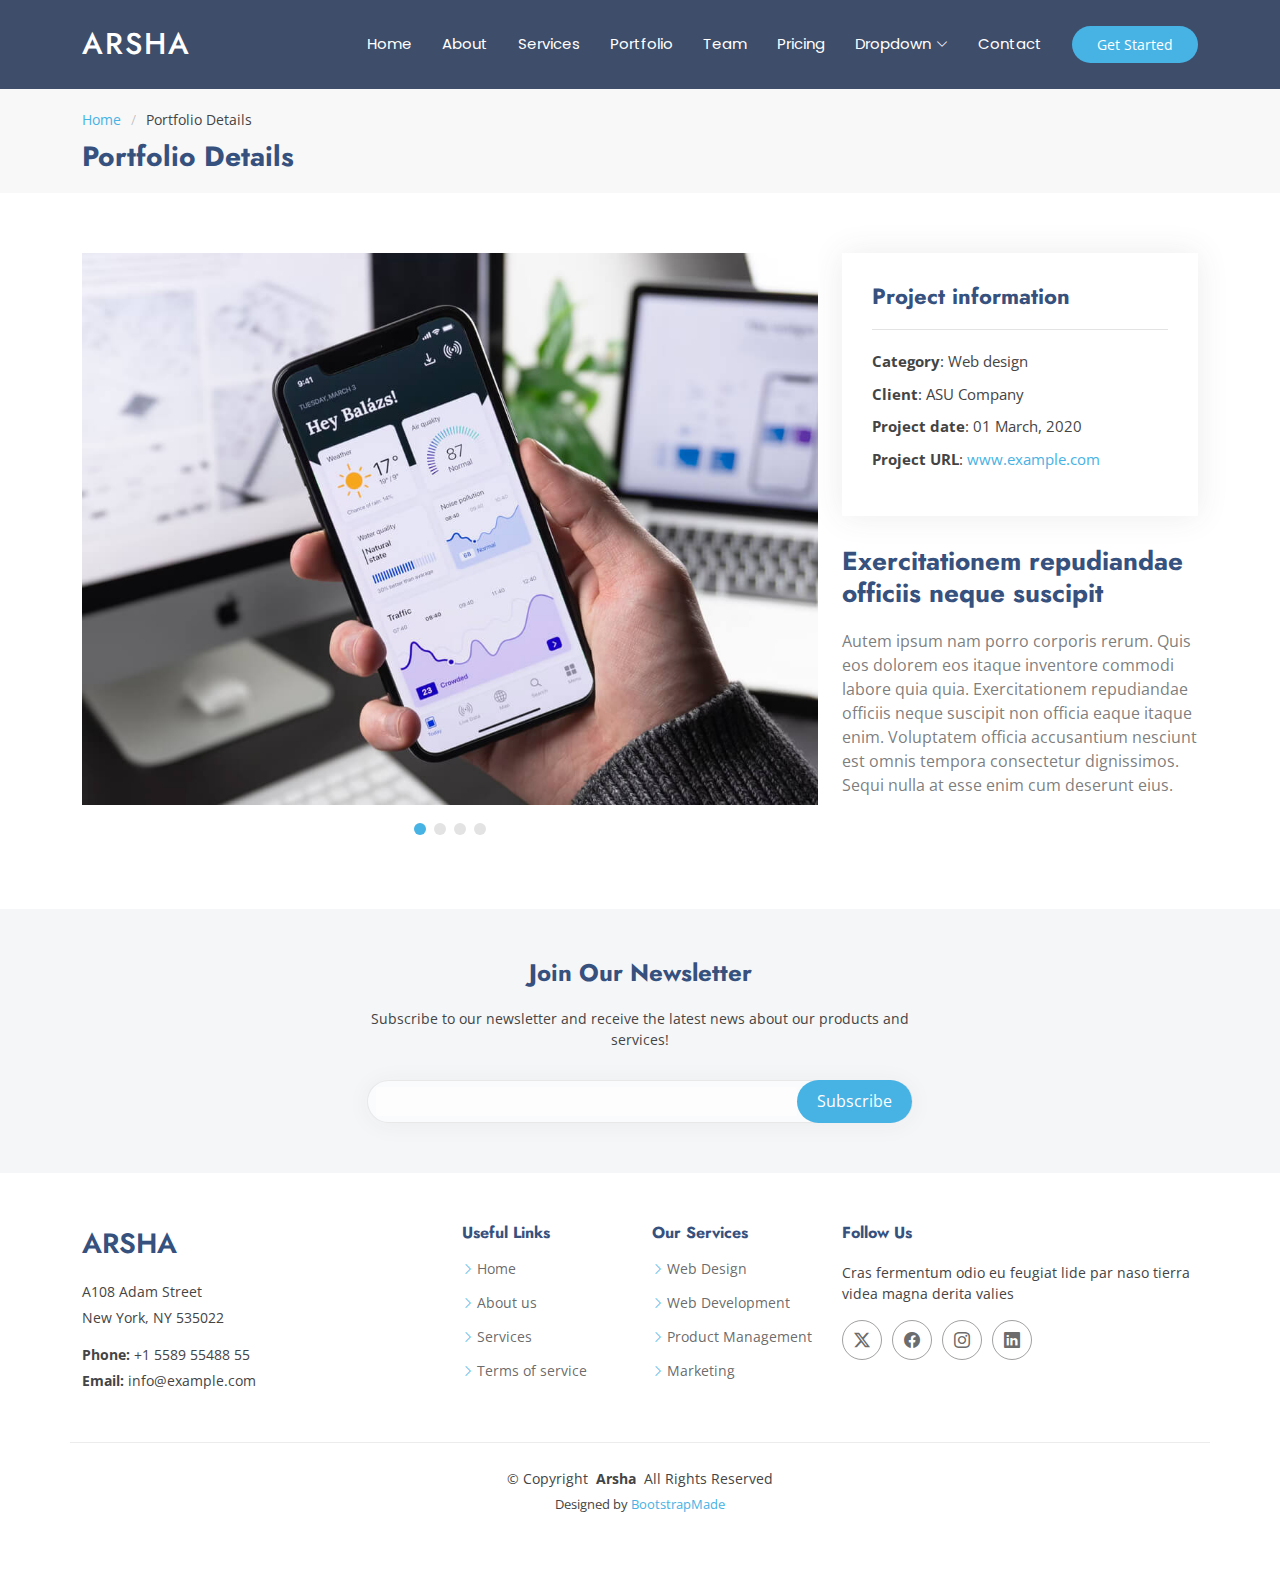
<file: portfolio-details.html>
<!DOCTYPE html>
<html lang="en">

<head>
  <meta charset="utf-8">
  <meta content="width=device-width, initial-scale=1.0" name="viewport">
  <title>Portfolio Details - Arsha Bootstrap Template</title>
  <meta content="" name="description">
  <meta content="" name="keywords">

  <!-- Favicons -->
  <link href="assets/img/favicon.png" rel="icon">
  <link href="assets/img/apple-touch-icon.png" rel="apple-touch-icon">

  <!-- Fonts -->
  <link href="https://fonts.googleapis.com" rel="preconnect">
  <link href="https://fonts.gstatic.com" rel="preconnect" crossorigin>
  <link href="https://fonts.googleapis.com/css2?family=Open+Sans:ital,wght@0,300;0,400;0,500;0,600;0,700;0,800;1,300;1,400;1,500;1,600;1,700;1,800&family=Poppins:ital,wght@0,100;0,200;0,300;0,400;0,500;0,600;0,700;0,800;0,900;1,100;1,200;1,300;1,400;1,500;1,600;1,700;1,800;1,900&family=Jost:ital,wght@0,100;0,200;0,300;0,400;0,500;0,600;0,700;0,800;0,900;1,100;1,200;1,300;1,400;1,500;1,600;1,700;1,800;1,900&display=swap" rel="stylesheet">

  <!-- Vendor CSS Files -->
  <link href="assets/vendor/bootstrap/css/bootstrap.min.css" rel="stylesheet">
  <link href="assets/vendor/bootstrap-icons/bootstrap-icons.css" rel="stylesheet">
  <link href="assets/vendor/aos/aos.css" rel="stylesheet">
  <link href="assets/vendor/glightbox/css/glightbox.min.css" rel="stylesheet">
  <link href="assets/vendor/swiper/swiper-bundle.min.css" rel="stylesheet">

  <!-- Main CSS File -->
  <link href="assets/css/main.css" rel="stylesheet">

  <!-- =======================================================
  * Template Name: Arsha
  * Template URL: https://bootstrapmade.com/arsha-free-bootstrap-html-template-corporate/
  * Updated: May 18 2024 with Bootstrap v5.3.3
  * Author: BootstrapMade.com
  * License: https://bootstrapmade.com/license/
  ======================================================== -->
</head>

<body class="portfolio-details-page">

  <header id="header" class="header d-flex align-items-center sticky-top">
    <div class="container-fluid container-xl position-relative d-flex align-items-center">

      <a href="index.html" class="logo d-flex align-items-center me-auto">
        <!-- Uncomment the line below if you also wish to use an image logo -->
        <!-- <img src="assets/img/logo.png" alt=""> -->
        <h1 class="sitename">Arsha</h1>
      </a>

      <nav id="navmenu" class="navmenu">
        <ul>
          <li><a href="#hero" class="">Home</a></li>
          <li><a href="#about">About</a></li>
          <li><a href="#services">Services</a></li>
          <li><a href="#portfolio">Portfolio</a></li>
          <li><a href="#team">Team</a></li>
          <li><a href="#pricing">Pricing</a></li>
          <li class="dropdown"><a href="#"><span>Dropdown</span> <i class="bi bi-chevron-down toggle-dropdown"></i></a>
            <ul>
              <li><a href="#">Dropdown 1</a></li>
              <li class="dropdown"><a href="#"><span>Deep Dropdown</span> <i class="bi bi-chevron-down toggle-dropdown"></i></a>
                <ul>
                  <li><a href="#">Deep Dropdown 1</a></li>
                  <li><a href="#">Deep Dropdown 2</a></li>
                  <li><a href="#">Deep Dropdown 3</a></li>
                  <li><a href="#">Deep Dropdown 4</a></li>
                  <li><a href="#">Deep Dropdown 5</a></li>
                </ul>
              </li>
              <li><a href="#">Dropdown 2</a></li>
              <li><a href="#">Dropdown 3</a></li>
              <li><a href="#">Dropdown 4</a></li>
            </ul>
          </li>
          <li><a href="#contact">Contact</a></li>
        </ul>
        <i class="mobile-nav-toggle d-xl-none bi bi-list"></i>
      </nav>

      <a class="btn-getstarted" href="#about">Get Started</a>

    </div>
  </header>

  <main class="main">

    <!-- Page Title -->
    <div class="page-title" data-aos="fade">
      <div class="container">
        <nav class="breadcrumbs">
          <ol>
            <li><a href="index.html">Home</a></li>
            <li class="current">Portfolio Details</li>
          </ol>
        </nav>
        <h1>Portfolio Details</h1>
      </div>
    </div><!-- End Page Title -->

    <!-- Portfolio Details Section -->
    <section id="portfolio-details" class="portfolio-details section">

      <div class="container" data-aos="fade-up" data-aos-delay="100">

        <div class="row gy-4">

          <div class="col-lg-8">
            <div class="portfolio-details-slider swiper">

              <script type="application/json" class="swiper-config">
                {
                  "loop": true,
                  "speed": 600,
                  "autoplay": {
                    "delay": 5000
                  },
                  "slidesPerView": "auto",
                  "pagination": {
                    "el": ".swiper-pagination",
                    "type": "bullets",
                    "clickable": true
                  }
                }
              </script>

              <div class="swiper-wrapper align-items-center">

                <div class="swiper-slide">
                  <img src="assets/img/portfolio/app-1.jpg" alt="">
                </div>

                <div class="swiper-slide">
                  <img src="assets/img/portfolio/product-1.jpg" alt="">
                </div>

                <div class="swiper-slide">
                  <img src="assets/img/portfolio/branding-1.jpg" alt="">
                </div>

                <div class="swiper-slide">
                  <img src="assets/img/portfolio/books-1.jpg" alt="">
                </div>

              </div>
              <div class="swiper-pagination"></div>
            </div>
          </div>

          <div class="col-lg-4">
            <div class="portfolio-info" data-aos="fade-up" data-aos-delay="200">
              <h3>Project information</h3>
              <ul>
                <li><strong>Category</strong>: Web design</li>
                <li><strong>Client</strong>: ASU Company</li>
                <li><strong>Project date</strong>: 01 March, 2020</li>
                <li><strong>Project URL</strong>: <a href="#">www.example.com</a></li>
              </ul>
            </div>
            <div class="portfolio-description" data-aos="fade-up" data-aos-delay="300">
              <h2>Exercitationem repudiandae officiis neque suscipit</h2>
              <p>
                Autem ipsum nam porro corporis rerum. Quis eos dolorem eos itaque inventore commodi labore quia quia. Exercitationem repudiandae officiis neque suscipit non officia eaque itaque enim. Voluptatem officia accusantium nesciunt est omnis tempora consectetur dignissimos. Sequi nulla at esse enim cum deserunt eius.
              </p>
            </div>
          </div>

        </div>

      </div>

    </section><!-- /Portfolio Details Section -->

  </main>

  <footer id="footer" class="footer">

    <div class="footer-newsletter">
      <div class="container">
        <div class="row justify-content-center text-center">
          <div class="col-lg-6">
            <h4>Join Our Newsletter</h4>
            <p>Subscribe to our newsletter and receive the latest news about our products and services!</p>
            <form action="../forms/newsletter.php" method="post" class="php-email-form">
              <div class="newsletter-form"><input type="email" name="email"><input type="submit" value="Subscribe"></div>
              <div class="loading">Loading</div>
              <div class="error-message"></div>
              <div class="sent-message">Your subscription request has been sent. Thank you!</div>
            </form>
          </div>
        </div>
      </div>
    </div>

    <div class="container footer-top">
      <div class="row gy-4">
        <div class="col-lg-4 col-md-6 footer-about">
          <a href="index.html" class="d-flex align-items-center">
            <span class="sitename">Arsha</span>
          </a>
          <div class="footer-contact pt-3">
            <p>A108 Adam Street</p>
            <p>New York, NY 535022</p>
            <p class="mt-3"><strong>Phone:</strong> <span>+1 5589 55488 55</span></p>
            <p><strong>Email:</strong> <span>info@example.com</span></p>
          </div>
        </div>

        <div class="col-lg-2 col-md-3 footer-links">
          <h4>Useful Links</h4>
          <ul>
            <li><i class="bi bi-chevron-right"></i> <a href="#">Home</a></li>
            <li><i class="bi bi-chevron-right"></i> <a href="#">About us</a></li>
            <li><i class="bi bi-chevron-right"></i> <a href="#">Services</a></li>
            <li><i class="bi bi-chevron-right"></i> <a href="#">Terms of service</a></li>
          </ul>
        </div>

        <div class="col-lg-2 col-md-3 footer-links">
          <h4>Our Services</h4>
          <ul>
            <li><i class="bi bi-chevron-right"></i> <a href="#">Web Design</a></li>
            <li><i class="bi bi-chevron-right"></i> <a href="#">Web Development</a></li>
            <li><i class="bi bi-chevron-right"></i> <a href="#">Product Management</a></li>
            <li><i class="bi bi-chevron-right"></i> <a href="#">Marketing</a></li>
          </ul>
        </div>

        <div class="col-lg-4 col-md-12">
          <h4>Follow Us</h4>
          <p>Cras fermentum odio eu feugiat lide par naso tierra videa magna derita valies</p>
          <div class="social-links d-flex">
            <a href=""><i class="bi bi-twitter-x"></i></a>
            <a href=""><i class="bi bi-facebook"></i></a>
            <a href=""><i class="bi bi-instagram"></i></a>
            <a href=""><i class="bi bi-linkedin"></i></a>
          </div>
        </div>

      </div>
    </div>

    <div class="container copyright text-center mt-4">
      <p>© <span>Copyright</span> <strong class="px-1 sitename">Arsha</strong> <span>All Rights Reserved</span></p>
      <div class="credits">
        <!-- All the links in the footer should remain intact. -->
        <!-- You can delete the links only if you've purchased the pro version. -->
        <!-- Licensing information: https://bootstrapmade.com/license/ -->
        <!-- Purchase the pro version with working PHP/AJAX contact form: [buy-url] -->
        Designed by <a href="https://bootstrapmade.com/">BootstrapMade</a>
      </div>
    </div>

  </footer>

  <!-- Scroll Top -->
  <a href="#" id="scroll-top" class="scroll-top d-flex align-items-center justify-content-center"><i class="bi bi-arrow-up-short"></i></a>

  <!-- Preloader -->
  <div id="preloader"></div>

  <!-- Vendor JS Files -->
  <script src="assets/vendor/bootstrap/js/bootstrap.bundle.min.js"></script>
  <script src="assets/vendor/php-email-form/validate.js"></script>
  <script src="assets/vendor/aos/aos.js"></script>
  <script src="assets/vendor/glightbox/js/glightbox.min.js"></script>
  <script src="assets/vendor/swiper/swiper-bundle.min.js"></script>
  <script src="assets/vendor/waypoints/noframework.waypoints.js"></script>
  <script src="assets/vendor/imagesloaded/imagesloaded.pkgd.min.js"></script>
  <script src="assets/vendor/isotope-layout/isotope.pkgd.min.js"></script>

  <!-- Main JS File -->
  <script src="assets/js/main.js"></script>

</body>

</html>
</file>
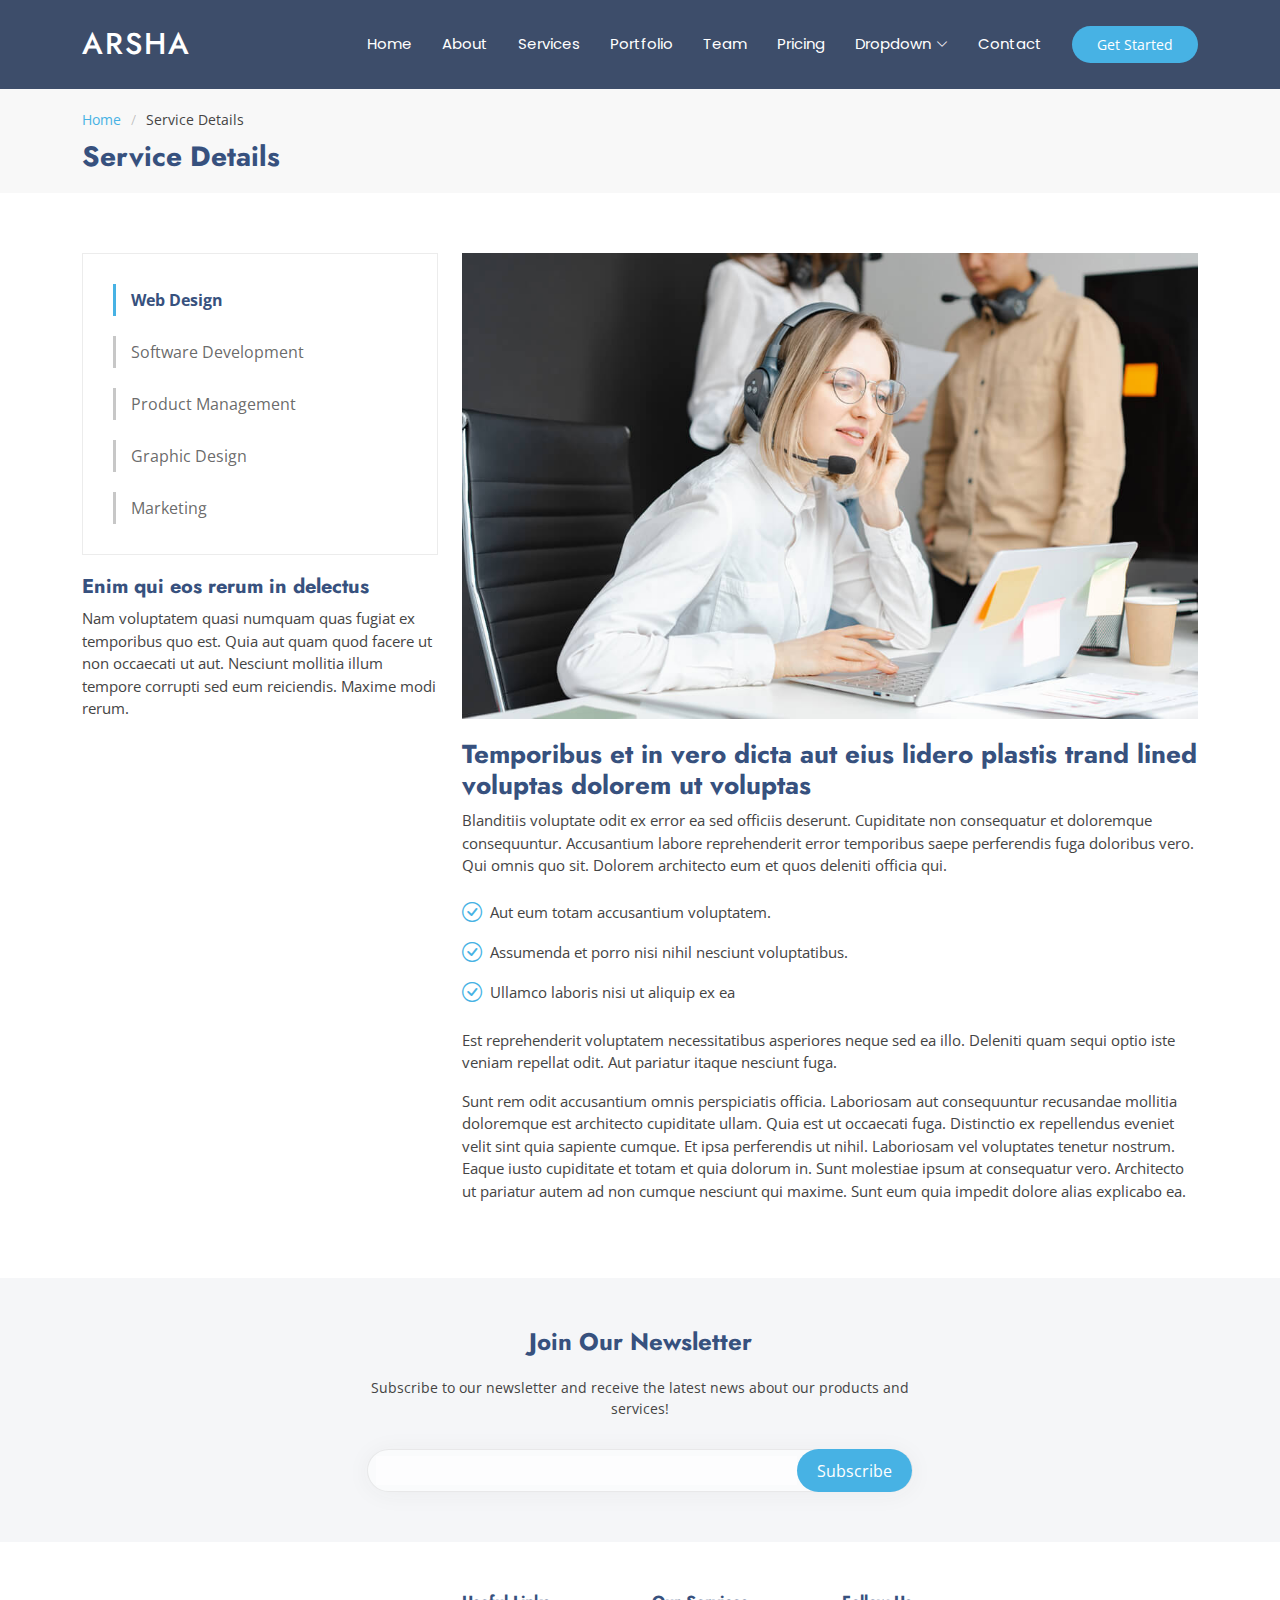
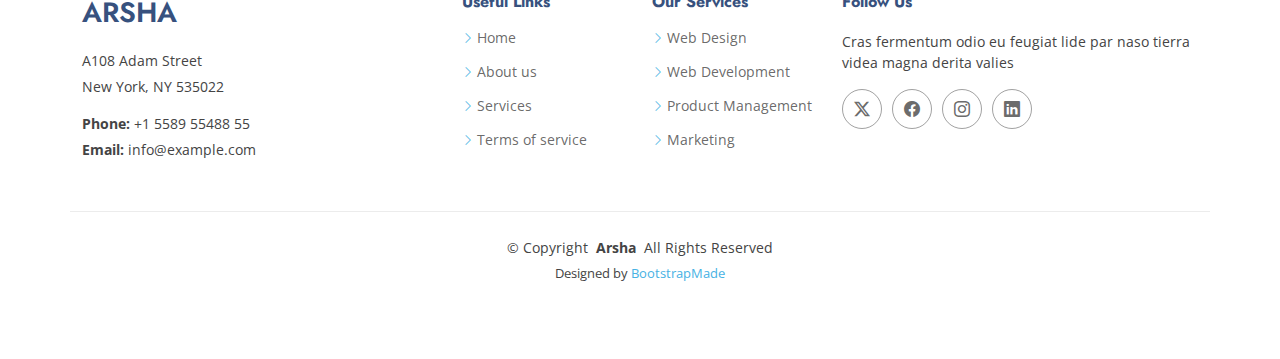
<file: service-details.html>
<!DOCTYPE html>
<html lang="en">

<head>
  <meta charset="utf-8">
  <meta content="width=device-width, initial-scale=1.0" name="viewport">
  <title>Service Details - Arsha Bootstrap Template</title>
  <meta content="" name="description">
  <meta content="" name="keywords">

  <!-- Favicons -->
  <link href="assets/img/favicon.png" rel="icon">
  <link href="assets/img/apple-touch-icon.png" rel="apple-touch-icon">

  <!-- Fonts -->
  <link href="https://fonts.googleapis.com" rel="preconnect">
  <link href="https://fonts.gstatic.com" rel="preconnect" crossorigin>
  <link href="https://fonts.googleapis.com/css2?family=Open+Sans:ital,wght@0,300;0,400;0,500;0,600;0,700;0,800;1,300;1,400;1,500;1,600;1,700;1,800&family=Poppins:ital,wght@0,100;0,200;0,300;0,400;0,500;0,600;0,700;0,800;0,900;1,100;1,200;1,300;1,400;1,500;1,600;1,700;1,800;1,900&family=Jost:ital,wght@0,100;0,200;0,300;0,400;0,500;0,600;0,700;0,800;0,900;1,100;1,200;1,300;1,400;1,500;1,600;1,700;1,800;1,900&display=swap" rel="stylesheet">

  <!-- Vendor CSS Files -->
  <link href="assets/vendor/bootstrap/css/bootstrap.min.css" rel="stylesheet">
  <link href="assets/vendor/bootstrap-icons/bootstrap-icons.css" rel="stylesheet">
  <link href="assets/vendor/aos/aos.css" rel="stylesheet">
  <link href="assets/vendor/glightbox/css/glightbox.min.css" rel="stylesheet">
  <link href="assets/vendor/swiper/swiper-bundle.min.css" rel="stylesheet">

  <!-- Main CSS File -->
  <link href="assets/css/main.css" rel="stylesheet">

  <!-- =======================================================
  * Template Name: Arsha
  * Template URL: https://bootstrapmade.com/arsha-free-bootstrap-html-template-corporate/
  * Updated: May 18 2024 with Bootstrap v5.3.3
  * Author: BootstrapMade.com
  * License: https://bootstrapmade.com/license/
  ======================================================== -->
</head>

<body class="service-details-page">

  <header id="header" class="header d-flex align-items-center sticky-top">
    <div class="container-fluid container-xl position-relative d-flex align-items-center">

      <a href="index.html" class="logo d-flex align-items-center me-auto">
        <!-- Uncomment the line below if you also wish to use an image logo -->
        <!-- <img src="assets/img/logo.png" alt=""> -->
        <h1 class="sitename">Arsha</h1>
      </a>

      <nav id="navmenu" class="navmenu">
        <ul>
          <li><a href="#hero" class="">Home</a></li>
          <li><a href="#about">About</a></li>
          <li><a href="#services">Services</a></li>
          <li><a href="#portfolio">Portfolio</a></li>
          <li><a href="#team">Team</a></li>
          <li><a href="#pricing">Pricing</a></li>
          <li class="dropdown"><a href="#"><span>Dropdown</span> <i class="bi bi-chevron-down toggle-dropdown"></i></a>
            <ul>
              <li><a href="#">Dropdown 1</a></li>
              <li class="dropdown"><a href="#"><span>Deep Dropdown</span> <i class="bi bi-chevron-down toggle-dropdown"></i></a>
                <ul>
                  <li><a href="#">Deep Dropdown 1</a></li>
                  <li><a href="#">Deep Dropdown 2</a></li>
                  <li><a href="#">Deep Dropdown 3</a></li>
                  <li><a href="#">Deep Dropdown 4</a></li>
                  <li><a href="#">Deep Dropdown 5</a></li>
                </ul>
              </li>
              <li><a href="#">Dropdown 2</a></li>
              <li><a href="#">Dropdown 3</a></li>
              <li><a href="#">Dropdown 4</a></li>
            </ul>
          </li>
          <li><a href="#contact">Contact</a></li>
        </ul>
        <i class="mobile-nav-toggle d-xl-none bi bi-list"></i>
      </nav>

      <a class="btn-getstarted" href="#about">Get Started</a>

    </div>
  </header>

  <main class="main">

    <!-- Page Title -->
    <div class="page-title" data-aos="fade">
      <div class="container">
        <nav class="breadcrumbs">
          <ol>
            <li><a href="index.html">Home</a></li>
            <li class="current">Service Details</li>
          </ol>
        </nav>
        <h1>Service Details</h1>
      </div>
    </div><!-- End Page Title -->

    <!-- Service Details Section -->
    <section id="service-details" class="service-details section">

      <div class="container">

        <div class="row gy-4">

          <div class="col-lg-4" data-aos="fade-up" data-aos-delay="100">
            <div class="services-list">
              <a href="#" class="active">Web Design</a>
              <a href="#">Software Development</a>
              <a href="#">Product Management</a>
              <a href="#">Graphic Design</a>
              <a href="#">Marketing</a>
            </div>

            <h4>Enim qui eos rerum in delectus</h4>
            <p>Nam voluptatem quasi numquam quas fugiat ex temporibus quo est. Quia aut quam quod facere ut non occaecati ut aut. Nesciunt mollitia illum tempore corrupti sed eum reiciendis. Maxime modi rerum.</p>
          </div>

          <div class="col-lg-8" data-aos="fade-up" data-aos-delay="200">
            <img src="assets/img/services.jpg" alt="" class="img-fluid services-img">
            <h3>Temporibus et in vero dicta aut eius lidero plastis trand lined voluptas dolorem ut voluptas</h3>
            <p>
              Blanditiis voluptate odit ex error ea sed officiis deserunt. Cupiditate non consequatur et doloremque consequuntur. Accusantium labore reprehenderit error temporibus saepe perferendis fuga doloribus vero. Qui omnis quo sit. Dolorem architecto eum et quos deleniti officia qui.
            </p>
            <ul>
              <li><i class="bi bi-check-circle"></i> <span>Aut eum totam accusantium voluptatem.</span></li>
              <li><i class="bi bi-check-circle"></i> <span>Assumenda et porro nisi nihil nesciunt voluptatibus.</span></li>
              <li><i class="bi bi-check-circle"></i> <span>Ullamco laboris nisi ut aliquip ex ea</span></li>
            </ul>
            <p>
              Est reprehenderit voluptatem necessitatibus asperiores neque sed ea illo. Deleniti quam sequi optio iste veniam repellat odit. Aut pariatur itaque nesciunt fuga.
            </p>
            <p>
              Sunt rem odit accusantium omnis perspiciatis officia. Laboriosam aut consequuntur recusandae mollitia doloremque est architecto cupiditate ullam. Quia est ut occaecati fuga. Distinctio ex repellendus eveniet velit sint quia sapiente cumque. Et ipsa perferendis ut nihil. Laboriosam vel voluptates tenetur nostrum. Eaque iusto cupiditate et totam et quia dolorum in. Sunt molestiae ipsum at consequatur vero. Architecto ut pariatur autem ad non cumque nesciunt qui maxime. Sunt eum quia impedit dolore alias explicabo ea.
            </p>
          </div>

        </div>

      </div>

    </section><!-- /Service Details Section -->

  </main>

  <footer id="footer" class="footer">

    <div class="footer-newsletter">
      <div class="container">
        <div class="row justify-content-center text-center">
          <div class="col-lg-6">
            <h4>Join Our Newsletter</h4>
            <p>Subscribe to our newsletter and receive the latest news about our products and services!</p>
            <form action="../forms/newsletter.php" method="post" class="php-email-form">
              <div class="newsletter-form"><input type="email" name="email"><input type="submit" value="Subscribe"></div>
              <div class="loading">Loading</div>
              <div class="error-message"></div>
              <div class="sent-message">Your subscription request has been sent. Thank you!</div>
            </form>
          </div>
        </div>
      </div>
    </div>

    <div class="container footer-top">
      <div class="row gy-4">
        <div class="col-lg-4 col-md-6 footer-about">
          <a href="index.html" class="d-flex align-items-center">
            <span class="sitename">Arsha</span>
          </a>
          <div class="footer-contact pt-3">
            <p>A108 Adam Street</p>
            <p>New York, NY 535022</p>
            <p class="mt-3"><strong>Phone:</strong> <span>+1 5589 55488 55</span></p>
            <p><strong>Email:</strong> <span>info@example.com</span></p>
          </div>
        </div>

        <div class="col-lg-2 col-md-3 footer-links">
          <h4>Useful Links</h4>
          <ul>
            <li><i class="bi bi-chevron-right"></i> <a href="#">Home</a></li>
            <li><i class="bi bi-chevron-right"></i> <a href="#">About us</a></li>
            <li><i class="bi bi-chevron-right"></i> <a href="#">Services</a></li>
            <li><i class="bi bi-chevron-right"></i> <a href="#">Terms of service</a></li>
          </ul>
        </div>

        <div class="col-lg-2 col-md-3 footer-links">
          <h4>Our Services</h4>
          <ul>
            <li><i class="bi bi-chevron-right"></i> <a href="#">Web Design</a></li>
            <li><i class="bi bi-chevron-right"></i> <a href="#">Web Development</a></li>
            <li><i class="bi bi-chevron-right"></i> <a href="#">Product Management</a></li>
            <li><i class="bi bi-chevron-right"></i> <a href="#">Marketing</a></li>
          </ul>
        </div>

        <div class="col-lg-4 col-md-12">
          <h4>Follow Us</h4>
          <p>Cras fermentum odio eu feugiat lide par naso tierra videa magna derita valies</p>
          <div class="social-links d-flex">
            <a href=""><i class="bi bi-twitter-x"></i></a>
            <a href=""><i class="bi bi-facebook"></i></a>
            <a href=""><i class="bi bi-instagram"></i></a>
            <a href=""><i class="bi bi-linkedin"></i></a>
          </div>
        </div>

      </div>
    </div>

    <div class="container copyright text-center mt-4">
      <p>© <span>Copyright</span> <strong class="px-1 sitename">Arsha</strong> <span>All Rights Reserved</span></p>
      <div class="credits">
        <!-- All the links in the footer should remain intact. -->
        <!-- You can delete the links only if you've purchased the pro version. -->
        <!-- Licensing information: https://bootstrapmade.com/license/ -->
        <!-- Purchase the pro version with working PHP/AJAX contact form: [buy-url] -->
        Designed by <a href="https://bootstrapmade.com/">BootstrapMade</a>
      </div>
    </div>

  </footer>

  <!-- Scroll Top -->
  <a href="#" id="scroll-top" class="scroll-top d-flex align-items-center justify-content-center"><i class="bi bi-arrow-up-short"></i></a>

  <!-- Preloader -->
  <div id="preloader"></div>

  <!-- Vendor JS Files -->
  <script src="assets/vendor/bootstrap/js/bootstrap.bundle.min.js"></script>
  <script src="assets/vendor/php-email-form/validate.js"></script>
  <script src="assets/vendor/aos/aos.js"></script>
  <script src="assets/vendor/glightbox/js/glightbox.min.js"></script>
  <script src="assets/vendor/swiper/swiper-bundle.min.js"></script>
  <script src="assets/vendor/waypoints/noframework.waypoints.js"></script>
  <script src="assets/vendor/imagesloaded/imagesloaded.pkgd.min.js"></script>
  <script src="assets/vendor/isotope-layout/isotope.pkgd.min.js"></script>

  <!-- Main JS File -->
  <script src="assets/js/main.js"></script>

</body>

</html>
</file>
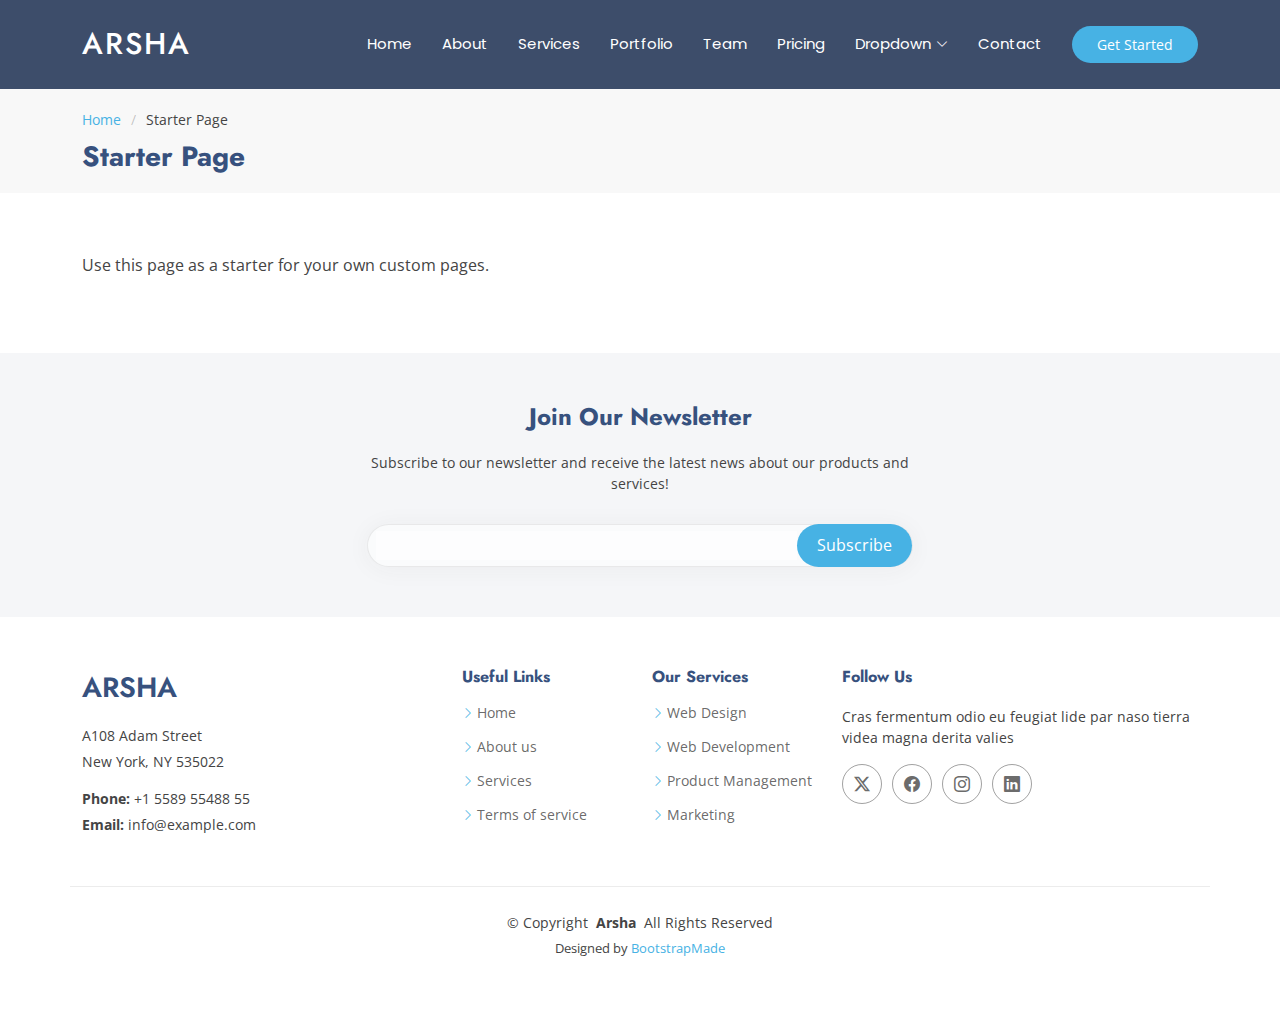
<file: starter-page.html>
<!DOCTYPE html>
<html lang="en">

<head>
  <meta charset="utf-8">
  <meta content="width=device-width, initial-scale=1.0" name="viewport">
  <title>Starter Page - Arsha Bootstrap Template</title>
  <meta content="" name="description">
  <meta content="" name="keywords">

  <!-- Favicons -->
  <link href="assets/img/favicon.png" rel="icon">
  <link href="assets/img/apple-touch-icon.png" rel="apple-touch-icon">

  <!-- Fonts -->
  <link href="https://fonts.googleapis.com" rel="preconnect">
  <link href="https://fonts.gstatic.com" rel="preconnect" crossorigin>
  <link href="https://fonts.googleapis.com/css2?family=Open+Sans:ital,wght@0,300;0,400;0,500;0,600;0,700;0,800;1,300;1,400;1,500;1,600;1,700;1,800&family=Poppins:ital,wght@0,100;0,200;0,300;0,400;0,500;0,600;0,700;0,800;0,900;1,100;1,200;1,300;1,400;1,500;1,600;1,700;1,800;1,900&family=Jost:ital,wght@0,100;0,200;0,300;0,400;0,500;0,600;0,700;0,800;0,900;1,100;1,200;1,300;1,400;1,500;1,600;1,700;1,800;1,900&display=swap" rel="stylesheet">

  <!-- Vendor CSS Files -->
  <link href="assets/vendor/bootstrap/css/bootstrap.min.css" rel="stylesheet">
  <link href="assets/vendor/bootstrap-icons/bootstrap-icons.css" rel="stylesheet">
  <link href="assets/vendor/aos/aos.css" rel="stylesheet">
  <link href="assets/vendor/glightbox/css/glightbox.min.css" rel="stylesheet">
  <link href="assets/vendor/swiper/swiper-bundle.min.css" rel="stylesheet">

  <!-- Main CSS File -->
  <link href="assets/css/main.css" rel="stylesheet">

  <!-- =======================================================
  * Template Name: Arsha
  * Template URL: https://bootstrapmade.com/arsha-free-bootstrap-html-template-corporate/
  * Updated: May 18 2024 with Bootstrap v5.3.3
  * Author: BootstrapMade.com
  * License: https://bootstrapmade.com/license/
  ======================================================== -->
</head>

<body class="starter-page-page">

  <header id="header" class="header d-flex align-items-center sticky-top">
    <div class="container-fluid container-xl position-relative d-flex align-items-center">

      <a href="index.html" class="logo d-flex align-items-center me-auto">
        <!-- Uncomment the line below if you also wish to use an image logo -->
        <!-- <img src="assets/img/logo.png" alt=""> -->
        <h1 class="sitename">Arsha</h1>
      </a>

      <nav id="navmenu" class="navmenu">
        <ul>
          <li><a href="#hero" class="">Home</a></li>
          <li><a href="#about">About</a></li>
          <li><a href="#services">Services</a></li>
          <li><a href="#portfolio">Portfolio</a></li>
          <li><a href="#team">Team</a></li>
          <li><a href="#pricing">Pricing</a></li>
          <li class="dropdown"><a href="#"><span>Dropdown</span> <i class="bi bi-chevron-down toggle-dropdown"></i></a>
            <ul>
              <li><a href="#">Dropdown 1</a></li>
              <li class="dropdown"><a href="#"><span>Deep Dropdown</span> <i class="bi bi-chevron-down toggle-dropdown"></i></a>
                <ul>
                  <li><a href="#">Deep Dropdown 1</a></li>
                  <li><a href="#">Deep Dropdown 2</a></li>
                  <li><a href="#">Deep Dropdown 3</a></li>
                  <li><a href="#">Deep Dropdown 4</a></li>
                  <li><a href="#">Deep Dropdown 5</a></li>
                </ul>
              </li>
              <li><a href="#">Dropdown 2</a></li>
              <li><a href="#">Dropdown 3</a></li>
              <li><a href="#">Dropdown 4</a></li>
            </ul>
          </li>
          <li><a href="#contact">Contact</a></li>
        </ul>
        <i class="mobile-nav-toggle d-xl-none bi bi-list"></i>
      </nav>

      <a class="btn-getstarted" href="#about">Get Started</a>

    </div>
  </header>

  <main class="main">

    <!-- Page Title -->
    <div class="page-title" data-aos="fade">
      <div class="container">
        <nav class="breadcrumbs">
          <ol>
            <li><a href="index.html">Home</a></li>
            <li class="current">Starter Page</li>
          </ol>
        </nav>
        <h1>Starter Page</h1>
      </div>
    </div><!-- End Page Title -->

    <!-- Starter Section Section -->
    <section id="starter-section" class="starter-section section">

      <div class="container" data-aos="fade-up">
        <p>Use this page as a starter for your own custom pages.</p>
      </div>

    </section><!-- /Starter Section Section -->

  </main>

  <footer id="footer" class="footer">

    <div class="footer-newsletter">
      <div class="container">
        <div class="row justify-content-center text-center">
          <div class="col-lg-6">
            <h4>Join Our Newsletter</h4>
            <p>Subscribe to our newsletter and receive the latest news about our products and services!</p>
            <form action="../forms/newsletter.php" method="post" class="php-email-form">
              <div class="newsletter-form"><input type="email" name="email"><input type="submit" value="Subscribe"></div>
              <div class="loading">Loading</div>
              <div class="error-message"></div>
              <div class="sent-message">Your subscription request has been sent. Thank you!</div>
            </form>
          </div>
        </div>
      </div>
    </div>

    <div class="container footer-top">
      <div class="row gy-4">
        <div class="col-lg-4 col-md-6 footer-about">
          <a href="index.html" class="d-flex align-items-center">
            <span class="sitename">Arsha</span>
          </a>
          <div class="footer-contact pt-3">
            <p>A108 Adam Street</p>
            <p>New York, NY 535022</p>
            <p class="mt-3"><strong>Phone:</strong> <span>+1 5589 55488 55</span></p>
            <p><strong>Email:</strong> <span>info@example.com</span></p>
          </div>
        </div>

        <div class="col-lg-2 col-md-3 footer-links">
          <h4>Useful Links</h4>
          <ul>
            <li><i class="bi bi-chevron-right"></i> <a href="#">Home</a></li>
            <li><i class="bi bi-chevron-right"></i> <a href="#">About us</a></li>
            <li><i class="bi bi-chevron-right"></i> <a href="#">Services</a></li>
            <li><i class="bi bi-chevron-right"></i> <a href="#">Terms of service</a></li>
          </ul>
        </div>

        <div class="col-lg-2 col-md-3 footer-links">
          <h4>Our Services</h4>
          <ul>
            <li><i class="bi bi-chevron-right"></i> <a href="#">Web Design</a></li>
            <li><i class="bi bi-chevron-right"></i> <a href="#">Web Development</a></li>
            <li><i class="bi bi-chevron-right"></i> <a href="#">Product Management</a></li>
            <li><i class="bi bi-chevron-right"></i> <a href="#">Marketing</a></li>
          </ul>
        </div>

        <div class="col-lg-4 col-md-12">
          <h4>Follow Us</h4>
          <p>Cras fermentum odio eu feugiat lide par naso tierra videa magna derita valies</p>
          <div class="social-links d-flex">
            <a href=""><i class="bi bi-twitter-x"></i></a>
            <a href=""><i class="bi bi-facebook"></i></a>
            <a href=""><i class="bi bi-instagram"></i></a>
            <a href=""><i class="bi bi-linkedin"></i></a>
          </div>
        </div>

      </div>
    </div>

    <div class="container copyright text-center mt-4">
      <p>© <span>Copyright</span> <strong class="px-1 sitename">Arsha</strong> <span>All Rights Reserved</span></p>
      <div class="credits">
        <!-- All the links in the footer should remain intact. -->
        <!-- You can delete the links only if you've purchased the pro version. -->
        <!-- Licensing information: https://bootstrapmade.com/license/ -->
        <!-- Purchase the pro version with working PHP/AJAX contact form: [buy-url] -->
        Designed by <a href="https://bootstrapmade.com/">BootstrapMade</a>
      </div>
    </div>

  </footer>

  <!-- Scroll Top -->
  <a href="#" id="scroll-top" class="scroll-top d-flex align-items-center justify-content-center"><i class="bi bi-arrow-up-short"></i></a>

  <!-- Preloader -->
  <div id="preloader"></div>

  <!-- Vendor JS Files -->
  <script src="assets/vendor/bootstrap/js/bootstrap.bundle.min.js"></script>
  <script src="assets/vendor/php-email-form/validate.js"></script>
  <script src="assets/vendor/aos/aos.js"></script>
  <script src="assets/vendor/glightbox/js/glightbox.min.js"></script>
  <script src="assets/vendor/swiper/swiper-bundle.min.js"></script>
  <script src="assets/vendor/waypoints/noframework.waypoints.js"></script>
  <script src="assets/vendor/imagesloaded/imagesloaded.pkgd.min.js"></script>
  <script src="assets/vendor/isotope-layout/isotope.pkgd.min.js"></script>

  <!-- Main JS File -->
  <script src="assets/js/main.js"></script>

</body>

</html>
</file>
<file: assets/css/main.css>
/**
* Template Name: Arsha
* Template URL: https://bootstrapmade.com/arsha-free-bootstrap-html-template-corporate/
* Updated: May 18 2024 with Bootstrap v5.3.3
* Author: BootstrapMade.com
* License: https://bootstrapmade.com/license/
*/

/*--------------------------------------------------------------
# Font & Color Variables
# Help: https://bootstrapmade.com/color-system/
--------------------------------------------------------------*/
/* Fonts */
:root {
  --default-font: "Open Sans", system-ui, -apple-system, "Segoe UI", Roboto, "Helvetica Neue", Arial, "Noto Sans", "Liberation Sans", sans-serif, "Apple Color Emoji", "Segoe UI Emoji", "Segoe UI Symbol", "Noto Color Emoji";
  --heading-font: "Jost", sans-serif;
  --nav-font: "Poppins", sans-serif;
}

/* Global Colors */
:root {
  /* Background Color - This color is applied to the background of the entire website as well as individual sections. */
  --background-color: #ffffff;

  /* Default Color - This is the default color used for the majority of the text content. */
  --default-color: #444444;

  /* Heading Color - This color is used for titles, headings and secondary elements. */
  --heading-color: #37517e;

  /* Accent Color - This is the main accent color that represents your brand on the website. It's used for buttons, links, and other elements that need to stand out. */
  --accent-color: #47b2e4;

  /* Contrast Color - This is a color used for text when the background color is one of the heading, accent, or default colors. Its purpose is to ensure proper contrast and readability when placed over these more dominant colors. */
  --contrast-color: #ffffff;
}

/* Nav Menu Colors */
:root {
  /* Nav Color - This is the default color of the main navmenu links. */
  --nav-color: #ffffff;

  /* Nav Hover Color - This color is applied to main navmenu links when they are hovered over. */
  --nav-hover-color: #47b2e4;

  /* Nav Dropdown Background Color - This color is used as the background for dropdown boxes that appear when hovering over primary navigation items. */
  --nav-dropdown-background-color: #ffffff;

  /* Nav Dropdown Color - This color is used for navigation links of the dropdown items in the navigation menu. */
  --nav-dropdown-color: #444444;

  /* Nav Dropdown Hover Color - Similar to --nav-hover-color, this color is applied to dropdown navigation links when they are hovered over. */
  --nav-dropdown-hover-color: #47b2e4;
}

/* Template Custom Colors */
:root {
  --hero-background-color: #37517e;
  --hero-color: #ffffff;
}

/* Smooth scroll */
:root {
  scroll-behavior: smooth;
}

/*--------------------------------------------------------------
# General
--------------------------------------------------------------*/
body {
  color: var(--default-color);
  background-color: var(--background-color);
  font-family: var(--default-font);
}

a {
  color: var(--accent-color);
  text-decoration: none;
  transition: 0.3s;
}

a:hover {
  color: color-mix(in srgb, var(--accent-color), transparent 25%);
  text-decoration: none;
}

h1,
h2,
h3,
h4,
h5,
h6 {
  color: var(--heading-color);
  font-family: var(--heading-font);
}

/*--------------------------------------------------------------
# Global Header
--------------------------------------------------------------*/
.header {
  --background-color: #3d4d6a;
  --heading-color: #ffffff;
  color: var(--default-color);
  background-color: var(--background-color);
  padding: 15px 0;
  transition: all 0.5s;
  z-index: 997;
}

.header .logo {
  line-height: 1;
}

.header .logo img {
  max-height: 36px;
  margin-right: 8px;
}

.header .logo h1 {
  font-size: 30px;
  margin: 0;
  font-weight: 500;
  color: var(--heading-color);
  letter-spacing: 2px;
  text-transform: uppercase;
}

.header .btn-getstarted,
.header .btn-getstarted:focus {
  color: var(--contrast-color);
  background: var(--accent-color);
  font-size: 14px;
  padding: 8px 25px;
  margin: 0 0 0 30px;
  border-radius: 50px;
  transition: 0.3s;
}

.header .btn-getstarted:hover,
.header .btn-getstarted:focus:hover {
  color: var(--contrast-color);
  background: color-mix(in srgb, var(--accent-color), transparent 15%);
}

@media (max-width: 1200px) {
  .header .logo {
    order: 1;
  }

  .header .btn-getstarted {
    order: 2;
    margin: 0 15px 0 0;
    padding: 6px 15px;
  }

  .header .navmenu {
    order: 3;
  }
}

/* Index Page Header
------------------------------*/
.index-page .header {
  --background-color: rgba(255, 255, 255, 0);
  --heading-color: #ffffff;
  --nav-color: #ffffff;
}

/* Index Page Header on Scroll
------------------------------*/
.index-page.scrolled .header {
  --background-color: rgba(40, 58, 90, 0.9);
}

/*--------------------------------------------------------------
# Navigation Menu
--------------------------------------------------------------*/
/* Desktop Navigation */
@media (min-width: 1200px) {
  .navmenu {
    padding: 0;
  }

  .navmenu ul {
    margin: 0;
    padding: 0;
    display: flex;
    list-style: none;
    align-items: center;
  }

  .navmenu li {
    position: relative;
  }

  .navmenu a,
  .navmenu a:focus {
    color: var(--nav-color);
    padding: 18px 15px;
    font-size: 15px;
    font-family: var(--nav-font);
    font-weight: 400;
    display: flex;
    align-items: center;
    justify-content: space-between;
    white-space: nowrap;
    transition: 0.3s;
  }

  .navmenu a i,
  .navmenu a:focus i {
    font-size: 12px;
    line-height: 0;
    margin-left: 5px;
    transition: 0.3s;
  }

  .navmenu li:last-child a {
    padding-right: 0;
  }

  .navmenu li:hover>a,
  .navmenu .active,
  .navmenu .active:focus {
    color: var(--nav-hover-color);
  }

  .navmenu .dropdown ul {
    margin: 0;
    padding: 10px 0;
    background: var(--nav-dropdown-background-color);
    display: block;
    position: absolute;
    visibility: hidden;
    left: 14px;
    top: 130%;
    opacity: 0;
    transition: 0.3s;
    border-radius: 4px;
    z-index: 99;
    box-shadow: 0px 0px 30px color-mix(in srgb, var(--default-color), transparent 85%);
  }

  .navmenu .dropdown ul li {
    min-width: 200px;
  }

  .navmenu .dropdown ul a {
    padding: 10px 20px;
    font-size: 15px;
    text-transform: none;
    color: var(--nav-dropdown-color);
  }

  .navmenu .dropdown ul a i {
    font-size: 12px;
  }

  .navmenu .dropdown ul a:hover,
  .navmenu .dropdown ul .active:hover,
  .navmenu .dropdown ul li:hover>a {
    color: var(--nav-dropdown-hover-color);
  }

  .navmenu .dropdown:hover>ul {
    opacity: 1;
    top: 100%;
    visibility: visible;
  }

  .navmenu .dropdown .dropdown ul {
    top: 0;
    left: -90%;
    visibility: hidden;
  }

  .navmenu .dropdown .dropdown:hover>ul {
    opacity: 1;
    top: 0;
    left: -100%;
    visibility: visible;
  }

  .navmenu .megamenu {
    position: static;
  }

  .navmenu .megamenu ul {
    margin: 0;
    padding: 10px;
    background: var(--nav-dropdown-background-color);
    box-shadow: 0px 0px 20px color-mix(in srgb, var(--default-color), transparent 90%);
    position: absolute;
    top: 130%;
    left: 0;
    right: 0;
    visibility: hidden;
    opacity: 0;
    display: flex;
    transition: 0.3s;
    border-radius: 4px;
    z-index: 99;
  }

  .navmenu .megamenu ul li {
    flex: 1;
  }

  .navmenu .megamenu ul li a,
  .navmenu .megamenu ul li:hover>a {
    padding: 10px 20px;
    font-size: 15px;
    color: var(--nav-dropdown-color);
  }

  .navmenu .megamenu ul li a:hover,
  .navmenu .megamenu ul li .active,
  .navmenu .megamenu ul li .active:hover {
    color: var(--nav-dropdown-hover-color);
  }

  .navmenu .megamenu:hover>ul {
    opacity: 1;
    top: 100%;
    visibility: visible;
  }

  .navmenu .dd-box-shadow {
    box-shadow: 0px 0px 30px color-mix(in srgb, var(--default-color), transparent 85%);
  }
}

/* Mobile Navigation */
@media (max-width: 1199px) {
  .mobile-nav-toggle {
    color: var(--nav-color);
    font-size: 28px;
    line-height: 0;
    margin-right: 10px;
    cursor: pointer;
    transition: color 0.3s;
  }

  .navmenu {
    padding: 0;
    z-index: 9997;
  }

  .navmenu ul {
    display: none;
    position: absolute;
    inset: 60px 20px 20px 20px;
    padding: 10px 0;
    margin: 0;
    border-radius: 6px;
    background-color: var(--nav-dropdown-background-color);
    overflow-y: auto;
    transition: 0.3s;
    z-index: 9998;
    box-shadow: 0px 0px 30px color-mix(in srgb, var(--default-color), transparent 90%);
  }

  .navmenu a,
  .navmenu a:focus {
    color: var(--nav-dropdown-color);
    padding: 10px 20px;
    font-family: var(--nav-font);
    font-size: 17px;
    font-weight: 500;
    display: flex;
    align-items: center;
    justify-content: space-between;
    white-space: nowrap;
    transition: 0.3s;
  }

  .navmenu a i,
  .navmenu a:focus i {
    font-size: 12px;
    line-height: 0;
    margin-left: 5px;
    width: 30px;
    height: 30px;
    display: flex;
    align-items: center;
    justify-content: center;
    border-radius: 50%;
    transition: 0.3s;
    background-color: color-mix(in srgb, var(--accent-color), transparent 90%);
  }

  .navmenu a i:hover,
  .navmenu a:focus i:hover {
    background-color: var(--accent-color);
    color: var(--contrast-color);
  }

  .navmenu a:hover,
  .navmenu .active,
  .navmenu .active:focus {
    color: var(--nav-dropdown-hover-color);
  }

  .navmenu .active i,
  .navmenu .active:focus i {
    background-color: var(--accent-color);
    color: var(--contrast-color);
    transform: rotate(180deg);
  }

  .navmenu .dropdown ul {
    position: static;
    display: none;
    z-index: 99;
    padding: 10px 0;
    margin: 10px 20px;
    background-color: var(--nav-dropdown-background-color);
    border: 1px solid color-mix(in srgb, var(--default-color), transparent 90%);
    box-shadow: none;
    transition: all 0.5s ease-in-out;
  }

  .navmenu .dropdown ul ul {
    background-color: rgba(33, 37, 41, 0.1);
  }

  .navmenu .dropdown>.dropdown-active {
    display: block;
    background-color: rgba(33, 37, 41, 0.03);
  }

  .mobile-nav-active {
    overflow: hidden;
  }

  .mobile-nav-active .mobile-nav-toggle {
    color: #fff;
    position: absolute;
    font-size: 32px;
    top: 15px;
    right: 15px;
    margin-right: 0;
    z-index: 9999;
  }

  .mobile-nav-active .navmenu {
    position: fixed;
    overflow: hidden;
    inset: 0;
    background: rgba(33, 37, 41, 0.8);
    transition: 0.3s;
  }

  .mobile-nav-active .navmenu>ul {
    display: block;
  }
}

/*--------------------------------------------------------------
# Global Footer
--------------------------------------------------------------*/
.footer {
  color: var(--default-color);
  background-color: var(--background-color);
  font-size: 14px;
  padding-bottom: 50px;
  position: relative;
}

.footer .footer-newsletter {
  background-color: color-mix(in srgb, var(--heading-color), transparent 95%);
  padding: 50px 0;
}

.footer .footer-newsletter h4 {
  font-size: 24px;
}

.footer .footer-newsletter .newsletter-form {
  margin-top: 30px;
  padding: 6px 8px;
  position: relative;
  background-color: color-mix(in srgb, var(--background-color), transparent 50%);
  border: 1px solid color-mix(in srgb, var(--default-color), transparent 90%);
  box-shadow: 0px 2px 25px color-mix(in srgb, var(--default-color), transparent 95%);
  display: flex;
  transition: 0.3s;
  border-radius: 50px;
}

.footer .footer-newsletter .newsletter-form:focus-within {
  border-color: var(--accent-color);
}

.footer .footer-newsletter .newsletter-form input[type=email] {
  border: 0;
  padding: 4px;
  width: 100%;
  background-color: color-mix(in srgb, var(--background-color), transparent 50%);
  color: var(--default-color);
}

.footer .footer-newsletter .newsletter-form input[type=email]:focus-visible {
  outline: none;
}

.footer .footer-newsletter .newsletter-form input[type=submit] {
  border: 0;
  font-size: 16px;
  padding: 0 20px;
  margin: -7px -8px -7px 0;
  background: var(--accent-color);
  color: var(--contrast-color);
  transition: 0.3s;
  border-radius: 50px;
}

.footer .footer-newsletter .newsletter-form input[type=submit]:hover {
  background: color-mix(in srgb, var(--accent-color), transparent 20%);
}

.footer .footer-newsletter .error-message {
  display: none;
  background: #df1529;
  color: #ffffff;
  text-align: left;
  padding: 15px;
  margin-top: 10px;
  font-weight: 600;
  border-radius: 4px;
}

.footer .footer-newsletter .sent-message {
  display: none;
  color: #ffffff;
  background: #059652;
  text-align: center;
  padding: 15px;
  margin-top: 10px;
  font-weight: 600;
  border-radius: 4px;
}

.footer .footer-newsletter .loading {
  display: none;
  background: var(--background-color);
  text-align: center;
  padding: 15px;
  margin-top: 10px;
}

.footer .footer-newsletter .loading:before {
  content: "";
  display: inline-block;
  border-radius: 50%;
  width: 24px;
  height: 24px;
  margin: 0 10px -6px 0;
  border: 3px solid var(--accent-color);
  border-top-color: var(--background-color);
  animation: subscription-loading 1s linear infinite;
}

@keyframes subscription-loading {
  0% {
    transform: rotate(0deg);
  }

  100% {
    transform: rotate(360deg);
  }
}

.footer .footer-top {
  padding-top: 50px;
}

.footer .social-links a {
  display: flex;
  align-items: center;
  justify-content: center;
  width: 40px;
  height: 40px;
  border-radius: 50%;
  border: 1px solid color-mix(in srgb, var(--default-color), transparent 50%);
  font-size: 16px;
  color: color-mix(in srgb, var(--default-color), transparent 20%);
  margin-right: 10px;
  transition: 0.3s;
}

.footer .social-links a:hover {
  color: var(--accent-color);
  border-color: var(--accent-color);
}

.footer h4 {
  font-size: 16px;
  font-weight: bold;
  position: relative;
  padding-bottom: 12px;
}

.footer .footer-links {
  margin-bottom: 30px;
}

.footer .footer-links ul {
  list-style: none;
  padding: 0;
  margin: 0;
}

.footer .footer-links ul i {
  margin-right: 3px;
  font-size: 12px;
  line-height: 0;
  color: var(--accent-color);
}

.footer .footer-links ul li {
  padding: 10px 0;
  display: flex;
  align-items: center;
}

.footer .footer-links ul li:first-child {
  padding-top: 0;
}

.footer .footer-links ul a {
  display: inline-block;
  color: color-mix(in srgb, var(--default-color), transparent 20%);
  line-height: 1;
}

.footer .footer-links ul a:hover {
  color: var(--accent-color);
}

.footer .footer-about a {
  color: var(--heading-color);
  font-size: 28px;
  font-weight: 600;
  text-transform: uppercase;
  font-family: var(--heading-font);
}

.footer .footer-contact p {
  margin-bottom: 5px;
}

.footer .copyright {
  padding-top: 25px;
  padding-bottom: 25px;
  border-top: 1px solid color-mix(in srgb, var(--default-color), transparent 90%);
}

.footer .copyright p {
  margin-bottom: 0;
}

.footer .credits {
  margin-top: 6px;
  font-size: 13px;
}

/*--------------------------------------------------------------
# Preloader
--------------------------------------------------------------*/
#preloader {
  position: fixed;
  inset: 0;
  z-index: 999999;
  overflow: hidden;
  background: var(--background-color);
  transition: all 0.6s ease-out;
}

#preloader:before {
  content: "";
  position: fixed;
  top: calc(50% - 30px);
  left: calc(50% - 30px);
  border: 6px solid #ffffff;
  border-color: var(--accent-color) transparent var(--accent-color) transparent;
  border-radius: 50%;
  width: 60px;
  height: 60px;
  animation: animate-preloader 1.5s linear infinite;
}

@keyframes animate-preloader {
  0% {
    transform: rotate(0deg);
  }

  100% {
    transform: rotate(360deg);
  }
}

/*--------------------------------------------------------------
# Scroll Top Button
--------------------------------------------------------------*/
.scroll-top {
  position: fixed;
  visibility: hidden;
  opacity: 0;
  right: 15px;
  bottom: -15px;
  z-index: 99999;
  background-color: var(--accent-color);
  width: 44px;
  height: 44px;
  border-radius: 50px;
  transition: all 0.4s;
}

.scroll-top i {
  font-size: 24px;
  color: var(--contrast-color);
  line-height: 0;
}

.scroll-top:hover {
  background-color: color-mix(in srgb, var(--accent-color), transparent 20%);
  color: var(--contrast-color);
}

.scroll-top.active {
  visibility: visible;
  opacity: 1;
  bottom: 15px;
}

/*--------------------------------------------------------------
# Disable aos animation delay on mobile devices
--------------------------------------------------------------*/
@media screen and (max-width: 768px) {
  [data-aos-delay] {
    transition-delay: 0 !important;
  }
}

/*--------------------------------------------------------------
# Global Page Titles & Breadcrumbs
--------------------------------------------------------------*/
.page-title {
  --background-color: color-mix(in srgb, var(--default-color), transparent 96%);
  color: var(--default-color);
  background-color: var(--background-color);
  padding: 20px 0;
  position: relative;
}

.page-title h1 {
  font-size: 28px;
  font-weight: 700;
  margin: 0;
}

.page-title .breadcrumbs ol {
  display: flex;
  flex-wrap: wrap;
  list-style: none;
  padding: 0 0 10px 0;
  margin: 0;
  font-size: 14px;
}

.page-title .breadcrumbs ol li+li {
  padding-left: 10px;
}

.page-title .breadcrumbs ol li+li::before {
  content: "/";
  display: inline-block;
  padding-right: 10px;
  color: color-mix(in srgb, var(--default-color), transparent 70%);
}

/*--------------------------------------------------------------
# Global Sections
--------------------------------------------------------------*/
section,
.section {
  color: var(--default-color);
  background-color: var(--background-color);
  padding: 60px 0;
  scroll-margin-top: 88px;
  overflow: clip;
}

@media (max-width: 1199px) {

  section,
  .section {
    scroll-margin-top: 66px;
  }
}

/*--------------------------------------------------------------
# Global Section Titles
--------------------------------------------------------------*/
.section-title {
  text-align: center;
  padding-bottom: 60px;
  position: relative;
}

.section-title h2 {
  font-size: 32px;
  font-weight: 700;
  margin-bottom: 20px;
  padding-bottom: 20px;
  text-transform: uppercase;
  position: relative;
}

.section-title h2:before {
  content: "";
  position: absolute;
  display: block;
  width: 160px;
  height: 1px;
  background: color-mix(in srgb, var(--default-color), transparent 60%);
  left: 0;
  right: 0;
  bottom: 1px;
  margin: auto;
}

.section-title h2::after {
  content: "";
  position: absolute;
  display: block;
  width: 60px;
  height: 3px;
  background: var(--accent-color);
  left: 0;
  right: 0;
  bottom: 0;
  margin: auto;
}

.section-title p {
  margin-bottom: 0;
}

/*--------------------------------------------------------------
# Hero Section
--------------------------------------------------------------*/
.hero {
  --background-color: var(--hero-background-color);
  --default-color: var(--hero-color);
  --heading-color: var(--hero-color);
  --contrast-color: var(--hero-color);
  width: 100%;
  min-height: 80vh;
  position: relative;
  padding: 120px 0 60px 0;
  display: flex;
  align-items: center;
}

.hero h1 {
  margin: 0;
  font-size: 48px;
  font-weight: 700;
  line-height: 56px;
}

.hero p {
  color: color-mix(in srgb, var(--default-color), transparent 30%);
  margin: 5px 0 30px 0;
  font-size: 22px;
  line-height: 1.3;
  font-weight: 600;
}

.hero .btn-get-started {
  color: var(--contrast-color);
  background: var(--accent-color);
  font-family: var(--heading-font);
  font-weight: 500;
  font-size: 15px;
  letter-spacing: 1px;
  display: inline-block;
  padding: 10px 28px 12px 28px;
  border-radius: 50px;
  transition: 0.5s;
}

.hero .btn-get-started:hover {
  color: var(--contrast-color);
  background: color-mix(in srgb, var(--accent-color), transparent 15%);
}

.hero .btn-watch-video {
  font-size: 16px;
  transition: 0.5s;
  margin-left: 25px;
  color: var(--default-color);
  font-weight: 600;
}

.hero .btn-watch-video i {
  color: var(--contrast-color);
  font-size: 32px;
  transition: 0.3s;
  line-height: 0;
  margin-right: 8px;
}

.hero .btn-watch-video:hover {
  color: var(--accent-color);
}

.hero .btn-watch-video:hover i {
  color: color-mix(in srgb, var(--accent-color), transparent 15%);
}

.hero .animated {
  animation: up-down 2s ease-in-out infinite alternate-reverse both;
}

@media (max-width: 640px) {
  .hero h1 {
    font-size: 28px;
    line-height: 36px;
  }

  .hero p {
    font-size: 18px;
    line-height: 24px;
    margin-bottom: 30px;
  }

  .hero .btn-get-started,
  .hero .btn-watch-video {
    font-size: 13px;
  }
}

@keyframes up-down {
  0% {
    transform: translateY(10px);
  }

  100% {
    transform: translateY(-10px);
  }
}

/*--------------------------------------------------------------
# Clients Section
--------------------------------------------------------------*/
.clients {
  --background-color: color-mix(in srgb, var(--heading-color), transparent 95%);
  padding: 12px 0;
}

.clients .swiper {
  padding: 10px 0;
}

.clients .swiper-wrapper {
  height: auto;
}

.clients .swiper-slide img {
  transition: 0.3s;
  padding: 0 10px;
}

.clients .swiper-slide img:hover {
  transform: scale(1.1);
}

/*--------------------------------------------------------------
# About Section
--------------------------------------------------------------*/
.about ul {
  list-style: none;
  padding: 0;
}

.about ul li {
  padding-bottom: 5px;
  display: flex;
  align-items: center;
}

.about ul i {
  font-size: 20px;
  padding-right: 4px;
  color: var(--accent-color);
}

.about .read-more {
  color: var(--accent-color);
  font-family: var(--heading-font);
  font-weight: 500;
  font-size: 16px;
  letter-spacing: 1px;
  padding: 8px 28px;
  border-radius: 5px;
  transition: 0.3s;
  display: inline-flex;
  align-items: center;
  justify-content: center;
  border: 2px solid var(--accent-color);
}

.about .read-more i {
  font-size: 18px;
  margin-left: 5px;
  line-height: 0;
  transition: 0.3s;
}

.about .read-more:hover {
  background: var(--accent-color);
  color: var(--contrast-color);
}

.about .read-more:hover i {
  transform: translate(5px, 0);
}

/*--------------------------------------------------------------
# Why Us Section
--------------------------------------------------------------*/
.why-us {
  --background-color: color-mix(in srgb, var(--heading-color), transparent 95%);
  padding: 30px 0;
}

.why-us .content h3 {
  font-weight: 400;
  font-size: 34px;
}

.why-us .content p {
  color: color-mix(in srgb, var(--default-color), transparent 30%);
}

.why-us .faq-container .faq-item {
  position: relative;
  padding: 20px;
  margin-bottom: 20px;
  box-shadow: 0px 5px 25px 0px color-mix(in srgb, var(--default-color), transparent 90%);
  background-color: var(--contrast-color);
  overflow: hidden;
}

.why-us .faq-container .faq-item:last-child {
  margin-bottom: 0;
}

.why-us .faq-container .faq-item h3 {
  font-weight: 500;
  font-size: 17px;
  line-height: 24px;
  margin: 0 30px 0 0;
  transition: 0.3s;
  cursor: pointer;
}

.why-us .faq-container .faq-item h3 span {
  color: var(--accent-color);
  padding-right: 5px;
  font-weight: 600;
}

.why-us .faq-container .faq-item h3:hover {
  color: var(--accent-color);
}

.why-us .faq-container .faq-item .faq-content {
  display: grid;
  grid-template-rows: 0fr;
  transition: 0.3s ease-in-out;
  visibility: hidden;
  opacity: 0;
}

.why-us .faq-container .faq-item .faq-content p {
  margin-bottom: 0;
  overflow: hidden;
}

.why-us .faq-container .faq-item .faq-icon {
  position: absolute;
  top: 22px;
  left: 20px;
  font-size: 22px;
  line-height: 0;
  transition: 0.3s;
  color: var(--accent-color);
}

.why-us .faq-container .faq-item .faq-toggle {
  position: absolute;
  top: 20px;
  right: 20px;
  font-size: 16px;
  line-height: 0;
  transition: 0.3s;
  cursor: pointer;
}

.why-us .faq-container .faq-item .faq-toggle:hover {
  color: var(--accent-color);
}

.why-us .faq-container .faq-active h3 {
  color: var(--accent-color);
}

.why-us .faq-container .faq-active .faq-content {
  grid-template-rows: 1fr;
  visibility: visible;
  opacity: 1;
  padding-top: 10px;
}

.why-us .faq-container .faq-active .faq-toggle {
  transform: rotate(90deg);
  color: var(--accent-color);
}

.why-us .why-us-img {
  display: flex;
  align-items: center;
  justify-content: center;
}

.why-us .why-us-img img {
  max-height: 70%;
}

/*--------------------------------------------------------------
# Skills Section
--------------------------------------------------------------*/
.skills .content h3 {
  font-size: 2rem;
  font-weight: 700;
}

.skills .content p {
  color: color-mix(in srgb, var(--default-color), transparent 30%);
}

.skills .content p:last-child {
  margin-bottom: 0;
}

.skills .content ul {
  list-style: none;
  padding: 0;
}

.skills .content ul li {
  padding-bottom: 10px;
}

.skills .progress {
  height: 60px;
  display: block;
  background: none;
  border-radius: 0;
}

.skills .progress .skill {
  color: var(--default-color);
  padding: 0;
  margin: 0 0 6px 0;
  text-transform: uppercase;
  display: block;
  font-weight: 600;
  font-family: var(--heading-font);
}

.skills .progress .skill .val {
  float: right;
  font-style: normal;
}

.skills .progress-bar-wrap {
  background: color-mix(in srgb, var(--heading-color), transparent 90%);
  height: 4px; /* Adjust the height to your desired size */
}

.skills .progress-bar {
  width: 1px;
  height: 4px; /* Adjust the height to match the progress bar wrap */
  transition: 0.9s;
  background-color: var(--heading-color);
}

.skills .progress {
  margin-bottom: 5px; /* Adjust the margin bottom to reduce space between bars */
}

.skills .progress:last-child {
  margin-bottom: 0; /* Remove margin bottom from the last progress bar */
}

.skills .progress-bar-wrap {
  margin-bottom: -5px; /* Adjust the margin between progress bars */
}


/*--------------------------------------------------------------
# Services Section
--------------------------------------------------------------*/
.services {
  --background-color: color-mix(in srgb, var(--heading-color), transparent 95%);
}

.services .service-item {
  box-shadow: 0px 5px 90px 0px color-mix(in srgb, var(--default-color), transparent 90%);
  padding: 50px 30px;
  transition: all ease-in-out 0.4s;
  background-color: var(--contrast-color);
  height: 100%;
}

.services .service-item .icon {
  margin-bottom: 10px;
}

.services .service-item .icon i {
  color: var(--accent-color);
  font-size: 36px;
  transition: 0.3s;
}

.services .service-item h4 {
  font-weight: 700;
  margin-bottom: 15px;
  font-size: 20px;
}

.services .service-item h4 a {
  color: var(--heading-color);
  transition: ease-in-out 0.3s;
}

.services .service-item p {
  line-height: 24px;
  font-size: 14px;
  margin-bottom: 0;
}

.services .service-item:hover {
  transform: translateY(-10px);
}

.services .service-item:hover h4 a {
  color: var(--accent-color);
}

/*--------------------------------------------------------------
# Call To Action Section
--------------------------------------------------------------*/
.call-to-action {
  --background-color: #000000;
  --default-color: #ffffff;
  --contrast-color: #ffffff;
  padding: 120px 0;
  position: relative;
  clip-path: inset(0);
}

.call-to-action img {
  position: fixed;
  top: 0;
  left: 0;
  display: block;
  width: 100%;
  height: 100%;
  object-fit: cover;
  z-index: 1;
}

.call-to-action:before {
  content: "";
  background: color-mix(in srgb, var(--background-color), transparent 35%);
  position: absolute;
  inset: 0;
  z-index: 2;
}

.call-to-action .container {
  position: relative;
  z-index: 3;
}

.call-to-action h3 {
  color: var(--default-color);
  font-size: 28px;
  font-weight: 700;
}

.call-to-action p {
  color: var(--default-color);
}

.call-to-action .cta-btn {
  font-family: var(--heading-font);
  font-weight: 500;
  font-size: 16px;
  letter-spacing: 1px;
  display: inline-block;
  padding: 12px 40px;
  border-radius: 50px;
  transition: 0.5s;
  margin: 10px;
  border: 2px solid var(--contrast-color);
  color: var(--contrast-color);
}

.call-to-action .cta-btn:hover {
  background: var(--accent-color);
  border: 2px solid var(--accent-color);
}

/*--------------------------------------------------------------
# Portfolio Section
--------------------------------------------------------------*/
.portfolio .portfolio-filters {
  padding: 0;
  margin: 0 auto 20px auto;
  list-style: none;
  text-align: center;
}

.portfolio .portfolio-filters li {
  cursor: pointer;
  display: inline-block;
  padding: 8px 20px 10px 20px;
  margin: 0;
  font-size: 15px;
  font-weight: 500;
  line-height: 1;
  margin-bottom: 5px;
  border-radius: 50px;
  transition: all 0.3s ease-in-out;
  font-family: var(--heading-font);
}

.portfolio .portfolio-filters li:hover,
.portfolio .portfolio-filters li.filter-active {
  color: var(--contrast-color);
  background-color: var(--accent-color);
}

.portfolio .portfolio-filters li:first-child {
  margin-left: 0;
}

.portfolio .portfolio-filters li:last-child {
  margin-right: 0;
}

@media (max-width: 575px) {
  .portfolio .portfolio-filters li {
    font-size: 14px;
    margin: 0 0 10px 0;
  }
}

.portfolio .portfolio-item {
  position: relative;
  overflow: hidden;
}

.portfolio .portfolio-item .portfolio-info {
  opacity: 0;
  position: absolute;
  left: 12px;
  right: 12px;
  bottom: -100%;
  z-index: 3;
  transition: all ease-in-out 0.5s;
  background: color-mix(in srgb, var(--background-color), transparent 10%);
  padding: 15px;
}

.portfolio .portfolio-item .portfolio-info h4 {
  font-size: 18px;
  font-weight: 600;
  padding-right: 50px;
}

.portfolio .portfolio-item .portfolio-info p {
  color: color-mix(in srgb, var(--default-color), transparent 30%);
  font-size: 14px;
  margin-bottom: 0;
  padding-right: 50px;
}

.portfolio .portfolio-item .portfolio-info .preview-link,
.portfolio .portfolio-item .portfolio-info .details-link {
  position: absolute;
  right: 50px;
  font-size: 24px;
  top: calc(50% - 14px);
  color: color-mix(in srgb, var(--default-color), transparent 30%);
  transition: 0.3s;
  line-height: 0;
}

.portfolio .portfolio-item .portfolio-info .preview-link:hover,
.portfolio .portfolio-item .portfolio-info .details-link:hover {
  color: var(--accent-color);
}

.portfolio .portfolio-item .portfolio-info .details-link {
  right: 14px;
  font-size: 28px;
}

.portfolio .portfolio-item:hover .portfolio-info {
  opacity: 1;
  bottom: 0;
}

/*--------------------------------------------------------------
# Team Section
--------------------------------------------------------------*/
.team .team-member {
  box-shadow: 0px 2px 15px color-mix(in srgb, var(--default-color), transparent 90%);
  position: relative;
  border-radius: 5px;
  transition: 0.5s;
  padding: 30px;
  height: 100%;
}

@media (max-width: 468px) {
  .team .team-member {
    flex-direction: column;
    justify-content: center !important;
    align-items: center !important;
  }
}

.team .team-member .pic {
  overflow: hidden;
  width: 150px;
  border-radius: 50%;
  flex-shrink: 0;
}

.team .team-member .pic img {
  transition: ease-in-out 0.3s;
}

.team .team-member:hover {
  transform: translateY(-10px);
}

.team .team-member .member-info {
  padding-left: 30px;
}

@media (max-width: 468px) {
  .team .team-member .member-info {
    padding: 30px 0 0 0;
    text-align: center;
  }
}

.team .team-member h4 {
  font-weight: 700;
  margin-bottom: 5px;
  font-size: 20px;
}

.team .team-member span {
  display: block;
  font-size: 15px;
  padding-bottom: 10px;
  position: relative;
  font-weight: 500;
}

.team .team-member span::after {
  content: "";
  position: absolute;
  display: block;
  width: 50px;
  height: 1px;
  background: color-mix(in srgb, var(--default-color), transparent 85%);
  bottom: 0;
  left: 0;
}

@media (max-width: 468px) {
  .team .team-member span::after {
    left: calc(50% - 25px);
  }
}

.team .team-member p {
  margin: 10px 0 0 0;
  font-size: 14px;
}

.team .team-member .social {
  margin-top: 12px;
  display: flex;
  align-items: center;
  justify-content: start;
  width: 100%;
}

@media (max-width: 468px) {
  .team .team-member .social {
    justify-content: center;
  }
}

.team .team-member .social a {
  background: color-mix(in srgb, var(--default-color), transparent 94%);
  transition: ease-in-out 0.3s;
  display: flex;
  align-items: center;
  justify-content: center;
  border-radius: 50px;
  width: 36px;
  height: 36px;
}

.team .team-member .social a i {
  color: color-mix(in srgb, var(--default-color), transparent 20%);
  font-size: 16px;
  margin: 0 2px;
}

.team .team-member .social a:hover {
  background: var(--accent-color);
}

.team .team-member .social a:hover i {
  color: var(--contrast-color);
}

.team .team-member .social a+a {
  margin-left: 8px;
}

/*--------------------------------------------------------------
# Pricing Section
--------------------------------------------------------------*/
.pricing {
  --background-color: color-mix(in srgb, var(--heading-color), transparent 95%);
}

.pricing .pricing-item {
  background-color: var(--contrast-color);
  box-shadow: 0 3px 20px -2px color-mix(in srgb, var(--default-color), transparent 90%);
  border-top: 4px solid var(--background-color);
  padding: 60px 40px;
  height: 100%;
  border-radius: 5px;
}

.pricing h3 {
  font-weight: 600;
  margin-bottom: 15px;
  font-size: 20px;
}

.pricing h4 {
  color: var(--accent-color);
  font-size: 48px;
  font-weight: 400;
  font-family: var(--heading-font);
  margin-bottom: 0;
}

.pricing h4 sup {
  font-size: 28px;
}

.pricing h4 span {
  color: color-mix(in srgb, var(--default-color), transparent 50%);
  font-size: 18px;
}

.pricing ul {
  padding: 20px 0;
  list-style: none;
  color: color-mix(in srgb, var(--default-color), transparent 30%);
  text-align: left;
  line-height: 20px;
}

.pricing ul li {
  padding: 10px 0;
  display: flex;
  align-items: center;
}

.pricing ul i {
  color: #059652;
  font-size: 24px;
  padding-right: 3px;
}

.pricing ul .na {
  color: color-mix(in srgb, var(--default-color), transparent 60%);
}

.pricing ul .na i {
  color: color-mix(in srgb, var(--default-color), transparent 60%);
}

.pricing ul .na span {
  text-decoration: line-through;
}

.pricing .buy-btn {
  color: var(--accent-color);
  background-color: var(--background-color);
  display: inline-block;
  padding: 8px 35px 10px 35px;
  border-radius: 50px;
  transition: none;
  font-size: 16px;
  font-weight: 500;
  font-family: var(--heading-font);
  transition: 0.3s;
  border: 1px solid var(--accent-color);
}

.pricing .buy-btn:hover {
  background: var(--accent-color);
  color: var(--contrast-color);
}

.pricing .featured {
  border-top-color: var(--accent-color);
}

.pricing .featured .buy-btn {
  background: var(--accent-color);
  color: var(--contrast-color);
}

@media (max-width: 992px) {
  .pricing .box {
    max-width: 60%;
    margin: 0 auto 30px auto;
  }
}

@media (max-width: 767px) {
  .pricing .box {
    max-width: 80%;
    margin: 0 auto 30px auto;
  }
}

@media (max-width: 420px) {
  .pricing .box {
    max-width: 100%;
    margin: 0 auto 30px auto;
  }
}

/*--------------------------------------------------------------
# Testimonials Section
--------------------------------------------------------------*/
.testimonials .section-header {
  margin-bottom: 40px;
}

.testimonials .testimonials-carousel,
.testimonials .testimonials-slider {
  overflow: hidden;
}

.testimonials .testimonial-item {
  text-align: center;
}

.testimonials .testimonial-item .testimonial-img {
  width: 120px;
  border-radius: 50%;
  border: 4px solid var(--background-color);
  margin: 0 auto;
}

.testimonials .testimonial-item h3 {
  font-size: 20px;
  font-weight: bold;
  margin: 10px 0 5px 0;
}

.testimonials .testimonial-item h4 {
  font-size: 14px;
  color: color-mix(in srgb, var(--default-color), transparent 40%);
  margin: 0 0 15px 0;
}

.testimonials .testimonial-item .stars {
  margin-bottom: 15px;
}

.testimonials .testimonial-item .stars i {
  color: #ffc107;
  margin: 0 1px;
}

.testimonials .testimonial-item .quote-icon-left,
.testimonials .testimonial-item .quote-icon-right {
  color: color-mix(in srgb, var(--accent-color), transparent 50%);
  font-size: 26px;
  line-height: 0;
}

.testimonials .testimonial-item .quote-icon-left {
  display: inline-block;
  left: -5px;
  position: relative;
}

.testimonials .testimonial-item .quote-icon-right {
  display: inline-block;
  right: -5px;
  position: relative;
  top: 10px;
  transform: scale(-1, -1);
}

.testimonials .testimonial-item p {
  font-style: italic;
  margin: 0 auto 15px auto;
}

.testimonials .swiper-wrapper {
  height: auto;
}

.testimonials .swiper-pagination {
  margin-top: 20px;
  position: relative;
}

.testimonials .swiper-pagination .swiper-pagination-bullet {
  width: 12px;
  height: 12px;
  opacity: 1;
  background-color: color-mix(in srgb, var(--default-color), transparent 85%);
}

.testimonials .swiper-pagination .swiper-pagination-bullet-active {
  background-color: var(--accent-color);
}

@media (min-width: 992px) {
  .testimonials .testimonial-item p {
    width: 80%;
  }
}

/*--------------------------------------------------------------
# Faq 2 Section
--------------------------------------------------------------*/
.faq-2 {
  --background-color: color-mix(in srgb, var(--heading-color), transparent 95%);
}

.faq-2 .faq-container {
  margin-top: 15px;
}

.faq-2 .faq-container .faq-item {
  position: relative;
  padding: 20px;
  margin-bottom: 20px;
  background-color: var(--contrast-color);
  overflow: hidden;
}

.faq-2 .faq-container .faq-item:last-child {
  margin-bottom: 0;
}

.faq-2 .faq-container .faq-item h3 {
  font-weight: 600;
  font-size: 18px;
  line-height: 24px;
  margin: 0 30px 0 32px;
  transition: 0.3s;
  cursor: pointer;
}

.faq-2 .faq-container .faq-item h3 span {
  color: var(--accent-color);
  padding-right: 5px;
}

.faq-2 .faq-container .faq-item h3:hover {
  color: var(--accent-color);
}

.faq-2 .faq-container .faq-item .faq-content {
  display: grid;
  grid-template-rows: 0fr;
  transition: 0.3s ease-in-out;
  visibility: hidden;
  opacity: 0;
}

.faq-2 .faq-container .faq-item .faq-content p {
  margin-bottom: 0;
  overflow: hidden;
}

.faq-2 .faq-container .faq-item .faq-icon {
  position: absolute;
  top: 22px;
  left: 20px;
  font-size: 20px;
  line-height: 0;
  transition: 0.3s;
  color: var(--accent-color);
}

.faq-2 .faq-container .faq-item .faq-toggle {
  position: absolute;
  top: 20px;
  right: 20px;
  font-size: 16px;
  line-height: 0;
  transition: 0.3s;
  cursor: pointer;
}

.faq-2 .faq-container .faq-item .faq-toggle:hover {
  color: var(--accent-color);
}

.faq-2 .faq-container .faq-active h3 {
  color: var(--accent-color);
}

.faq-2 .faq-container .faq-active .faq-content {
  grid-template-rows: 1fr;
  visibility: visible;
  opacity: 1;
  padding-top: 10px;
}

.faq-2 .faq-container .faq-active .faq-toggle {
  transform: rotate(90deg);
  color: var(--accent-color);
}

/*--------------------------------------------------------------
# Contact Section
--------------------------------------------------------------*/
.contact .info-wrap {
  box-shadow: 0px 0px 20px color-mix(in srgb, var(--default-color), transparent 90%);
  border-top: 3px solid var(--accent-color);
  border-bottom: 3px solid var(--accent-color);
  padding: 30px;
  height: 100%;
}

@media (max-width: 575px) {
  .contact .info-wrap {
    padding: 20px;
  }
}

.contact .info-item {
  margin-bottom: 40px;
}

.contact .info-item i {
  font-size: 20px;
  color: var(--accent-color);
  background: color-mix(in srgb, var(--accent-color), transparent 92%);
  width: 44px;
  height: 44px;
  display: flex;
  justify-content: center;
  align-items: center;
  border-radius: 50px;
  transition: all 0.3s ease-in-out;
  margin-right: 15px;
}

.contact .info-item h3 {
  padding: 0;
  font-size: 18px;
  font-weight: 700;
  margin-bottom: 5px;
}

.contact .info-item p {
  padding: 0;
  margin-bottom: 0;
  font-size: 14px;
}

.contact .info-item:hover i {
  background: var(--accent-color);
  color: var(--contrast-color);
}

.contact .php-email-form {
  height: 100%;
  padding: 30px;
  border-top: 3px solid var(--accent-color);
  border-bottom: 3px solid var(--accent-color);
  box-shadow: 0px 0px 20px color-mix(in srgb, var(--default-color), transparent 90%);
}

@media (max-width: 575px) {
  .contact .php-email-form {
    padding: 20px;
  }
}

.contact .php-email-form .error-message {
  display: none;
  background: #df1529;
  color: #ffffff;
  text-align: left;
  padding: 15px;
  margin-bottom: 24px;
  font-weight: 600;
}

.contact .php-email-form .sent-message {
  display: none;
  color: #ffffff;
  background: #059652;
  text-align: center;
  padding: 15px;
  margin-bottom: 24px;
  font-weight: 600;
}

.contact .php-email-form .loading {
  display: none;
  background: var(--background-color);
  text-align: center;
  padding: 15px;
  margin-bottom: 24px;
}

.contact .php-email-form .loading:before {
  content: "";
  display: inline-block;
  border-radius: 50%;
  width: 24px;
  height: 24px;
  margin: 0 10px -6px 0;
  border: 3px solid var(--accent-color);
  border-top-color: var(--background-color);
  animation: animate-loading 1s linear infinite;
}

.contact .php-email-form input[type=text],
.contact .php-email-form input[type=email],
.contact .php-email-form textarea {
  font-size: 14px;
  padding: 10px 15px;
  box-shadow: none;
  border-radius: 0;
  color: var(--default-color);
  background-color: color-mix(in srgb, var(--background-color), transparent 50%);
  border-color: color-mix(in srgb, var(--default-color), transparent 80%);
}

.contact .php-email-form input[type=text]:focus,
.contact .php-email-form input[type=email]:focus,
.contact .php-email-form textarea:focus {
  border-color: var(--accent-color);
}

.contact .php-email-form input[type=text]::placeholder,
.contact .php-email-form input[type=email]::placeholder,
.contact .php-email-form textarea::placeholder {
  color: color-mix(in srgb, var(--default-color), transparent 70%);
}

.contact .php-email-form button[type=submit] {
  color: var(--contrast-color);
  background: var(--accent-color);
  border: 0;
  padding: 10px 30px;
  transition: 0.4s;
  border-radius: 50px;
}

.contact .php-email-form button[type=submit]:hover {
  background: color-mix(in srgb, var(--accent-color), transparent 25%);
}

@keyframes animate-loading {
  0% {
    transform: rotate(0deg);
  }

  100% {
    transform: rotate(360deg);
  }
}

/*--------------------------------------------------------------
# Portfolio Details Section
--------------------------------------------------------------*/
.portfolio-details .portfolio-details-slider img {
  width: 100%;
}

.portfolio-details .portfolio-details-slider .swiper-pagination {
  margin-top: 20px;
  position: relative;
}

.portfolio-details .portfolio-details-slider .swiper-pagination .swiper-pagination-bullet {
  width: 12px;
  height: 12px;
  background-color: color-mix(in srgb, var(--default-color), transparent 85%);
  opacity: 1;
}

.portfolio-details .portfolio-details-slider .swiper-pagination .swiper-pagination-bullet-active {
  background-color: var(--accent-color);
}

.portfolio-details .portfolio-info {
  padding: 30px;
  box-shadow: 0px 0 30px color-mix(in srgb, var(--default-color), transparent 90%);
}

.portfolio-details .portfolio-info h3 {
  font-size: 22px;
  font-weight: 700;
  margin-bottom: 20px;
  padding-bottom: 20px;
  border-bottom: 1px solid color-mix(in srgb, var(--default-color), transparent 85%);
}

.portfolio-details .portfolio-info ul {
  list-style: none;
  padding: 0;
  font-size: 15px;
}

.portfolio-details .portfolio-info ul li+li {
  margin-top: 10px;
}

.portfolio-details .portfolio-description {
  padding-top: 30px;
}

.portfolio-details .portfolio-description h2 {
  font-size: 26px;
  font-weight: 700;
  margin-bottom: 20px;
}

.portfolio-details .portfolio-description p {
  padding: 0;
  color: color-mix(in srgb, var(--default-color), transparent 30%);
}

/*--------------------------------------------------------------
# Service Details Section
--------------------------------------------------------------*/
.service-details .services-list {
  padding: 10px 30px;
  border: 1px solid color-mix(in srgb, var(--default-color), transparent 90%);
  margin-bottom: 20px;
}

.service-details .services-list a {
  display: block;
  line-height: 1;
  padding: 8px 0 8px 15px;
  border-left: 3px solid color-mix(in srgb, var(--default-color), transparent 70%);
  margin: 20px 0;
  color: color-mix(in srgb, var(--default-color), transparent 20%);
  transition: 0.3s;
}

.service-details .services-list a.active {
  color: var(--heading-color);
  font-weight: 700;
  border-color: var(--accent-color);
}

.service-details .services-list a:hover {
  border-color: var(--accent-color);
}

.service-details .services-img {
  margin-bottom: 20px;
}

.service-details h3 {
  font-size: 26px;
  font-weight: 700;
}

.service-details h4 {
  font-size: 20px;
  font-weight: 700;
}

.service-details p {
  font-size: 15px;
}

.service-details ul {
  list-style: none;
  padding: 0;
  font-size: 15px;
}

.service-details ul li {
  padding: 5px 0;
  display: flex;
  align-items: center;
}

.service-details ul i {
  font-size: 20px;
  margin-right: 8px;
  color: var(--accent-color);
}

/*--------------------------------------------------------------
# Starter Section Section
--------------------------------------------------------------*/
.starter-section {
  /* Add your styles here */
}
</file>
